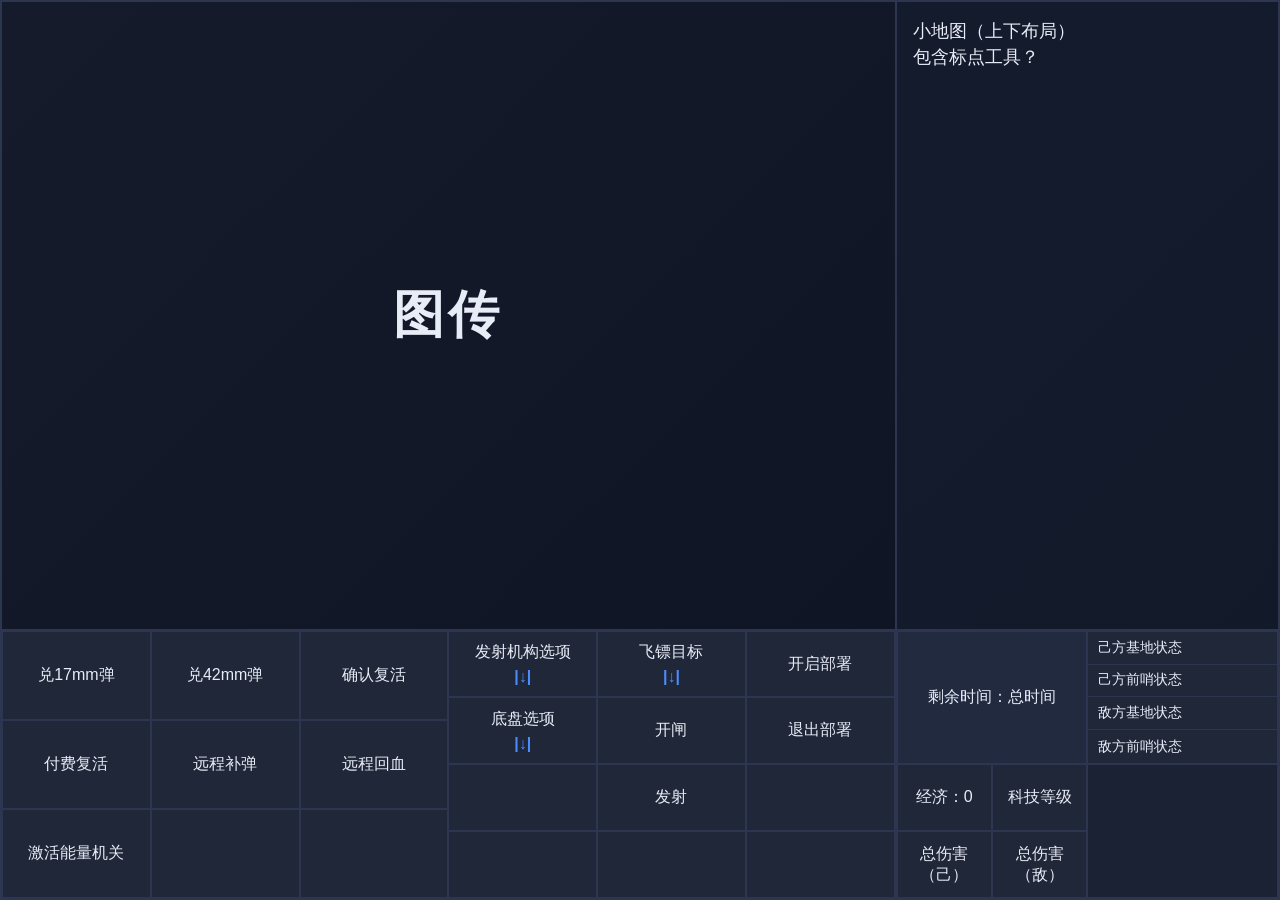
<file: reflex-cil/自定义客户端布局-native.html>
<!doctype html>
<html lang="zh-CN">
<head>
  <meta charset="utf-8" />
  <meta name="viewport" content="width=device-width, initial-scale=1" />
  <title>自定义客户端布局（原生HTML）</title>
  <style>
    :root {
      --bg: #0f1115;
      --panel: #1a1f2b;
      --panel-2: #202738;
      --line: #2d3650;
      --text: #e8ecf7;
      --muted: #9aa7c2;
      --accent: #4a8dff;
    }

    * { box-sizing: border-box; }

    body {
      margin: 0;
      width: 100vw;
      height: 100vh;
      background: radial-gradient(circle at 50% 20%, #1a2133 0%, var(--bg) 55%);
      color: var(--text);
      font-family: "Microsoft YaHei", "PingFang SC", "Segoe UI", sans-serif;
      overflow: hidden;
    }

    .dashboard {
      width: 100vw;
      height: 100vh;
      display: grid;
      grid-template-columns: 7fr 3fr;
      grid-template-rows: 7fr 3fr;
      border: 1px solid var(--line);
      background: #111522;
    }

    .panel {
      border: 1px solid var(--line);
      background: var(--panel);
      overflow: hidden;
    }

    .top-video {
      display: grid;
      place-items: center;
      font-size: clamp(40px, 4vw, 70px);
      font-weight: 700;
      letter-spacing: 4px;
      background: linear-gradient(135deg, #151b2b, #0f1525);
    }

    .top-map {
      padding: 16px;
      font-size: clamp(18px, 1.4vw, 28px);
      line-height: 1.45;
      background: linear-gradient(135deg, #141b2d, #121a2a);
    }

    .bottom-left {
      display: flex;
      min-height: 0;
    }

    .actions {
      flex: 0 0 50%;
      display: grid;
      grid-template-columns: repeat(3, 1fr);
      grid-template-rows: repeat(3, 1fr);
      min-height: 0;
    }

    .cell {
      border: 1px solid var(--line);
      background: var(--panel-2);
      display: grid;
      place-items: center;
      text-align: center;
      padding: 8px;
      font-size: clamp(16px, 1vw, 24px);
      user-select: none;
    }

    .dropdowns {
      flex: 0 0 16.6667%;
      display: grid;
      grid-template-rows: repeat(4, 1fr);
      min-height: 0;
    }

    .dart {
      flex: 0 0 16.6667%;
      display: grid;
      grid-template-rows: repeat(4, 1fr);
      min-height: 0;
    }

    .control {
      flex: 0 0 16.6667%;
      display: grid;
      grid-template-rows: repeat(4, 1fr);
      min-height: 0;
    }

    .bottom-right {
      display: grid;
      grid-template-columns: 1fr 1fr;
      grid-template-rows: 1fr 1fr;
      height: 100%;
      min-height: 0;
    }

    .left-info-top {
      border: 1px solid var(--line);
      display: grid;
      place-items: center;
      font-size: clamp(16px, 1vw, 24px);
      background: #212a3f;
    }

    .left-info-bottom {
      display: grid;
      grid-template-columns: repeat(2, 1fr);
      grid-template-rows: repeat(2, 1fr);
      min-height: 0;
    }

    .status-list {
      border: 1px solid var(--line);
      display: grid;
      grid-template-rows: repeat(4, 1fr);
      background: #1f2739;
      min-height: 0;
    }

    .status-list .item {
      border-bottom: 1px solid var(--line);
      padding: 4px 10px;
      display: flex;
      align-items: center;
      font-size: clamp(14px, 0.9vw, 22px);
    }

    .status-list .item:last-child { border-bottom: 0; }

    .blank {
      border: 1px solid var(--line);
      background: #1a2234;
    }

    .select-chip::after {
      content: "  |↓|";
      color: var(--accent);
      font-weight: 700;
    }
  </style>
</head>
<body>
  <main class="dashboard">
    <section class="panel top-video">图传</section>

    <section class="panel top-map">
      小地图（上下布局）<br />
      包含标点工具？
    </section>

    <section class="panel bottom-left">
      <div class="actions">
        <div class="cell">兑17mm弹</div>
        <div class="cell">兑42mm弹</div>
        <div class="cell">确认复活</div>

        <div class="cell">付费复活</div>
        <div class="cell">远程补弹</div>
        <div class="cell">远程回血</div>

        <div class="cell">激活能量机关</div>
        <div class="cell"></div>
        <div class="cell"></div>
      </div>

      <div class="dropdowns">
        <div class="cell select-chip">发射机构选项</div>
        <div class="cell select-chip">底盘选项</div>
        <div class="cell"></div>
        <div class="cell"></div>
      </div>

      <div class="dart">
        <div class="cell select-chip">飞镖目标</div>
        <div class="cell">开闸</div>
        <div class="cell">发射</div>
        <div class="cell"></div>
      </div>

      <div class="control">
        <div class="cell">开启部署</div>
        <div class="cell">退出部署</div>
        <div class="cell"></div>
        <div class="cell"></div>
      </div>
    </section>

    <section class="panel bottom-right">
      <div class="left-info-top">剩余时间：总时间</div>

      <div class="status-list">
        <div class="item">己方基地状态</div>
        <div class="item">己方前哨状态</div>
        <div class="item">敌方基地状态</div>
        <div class="item">敌方前哨状态</div>
      </div>

      <div class="left-info-bottom">
        <div class="cell">经济：0</div>
        <div class="cell">科技等级</div>
        <div class="cell">总伤害（己）</div>
        <div class="cell">总伤害（敌）</div>
      </div>

      <div class="blank"></div>
    </section>
  </main>
</body>
</html>
</file>
